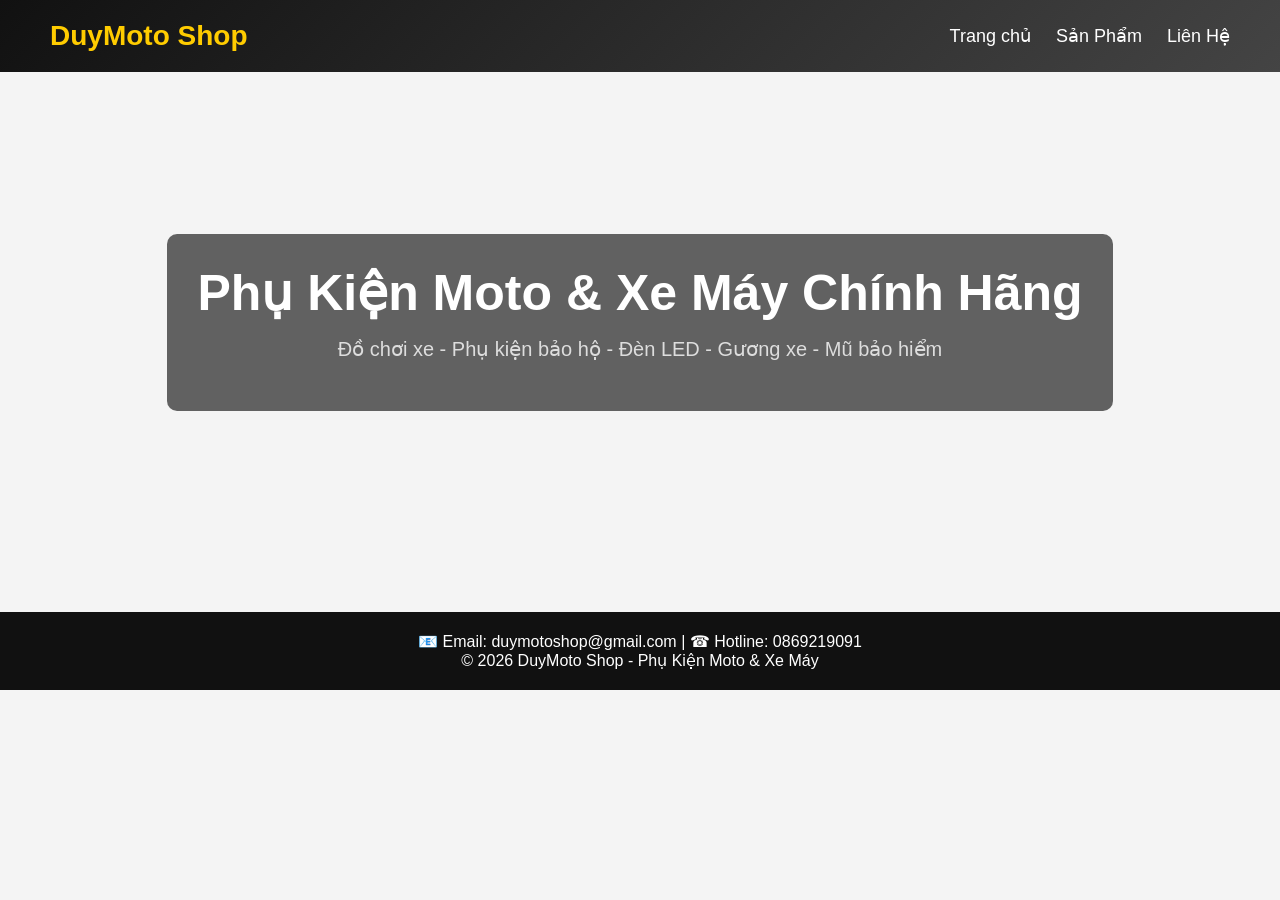
<file: index.html>
<!DOCTYPE html>
<html lang="vi">
<head>
<meta charset="UTF-8">
<meta name="viewport" content="width=device-width, initial-scale=1.0">
<title>DuyMoto Shop</title>

<style>
*{
    margin:0;
    padding:0;
    box-sizing:border-box;
    font-family:Arial, sans-serif;
}

body{
    background:#f4f4f4;
}

/* Header */
header{
    background:linear-gradient(135deg,#111,#444);
    color:white;
    padding:20px 50px;
    display:flex;
    justify-content:space-between;
    align-items:center;
}

.logo{
    font-size:28px;
    font-weight:bold;
    color:#ffcc00;
}

nav ul{
    list-style:none;
    display:flex;
    gap:25px;
}

nav ul li a{
    color:white;
    text-decoration:none;
    font-size:18px;
    transition:0.3s;
}

nav ul li a:hover{
    color:#ffcc00;
}

/* Banner */
.banner{
    height:500px;
    background:url('https://images.unsplash.com/photo-1558981806-ec527fa84c39') center/cover;
    display:flex;
    justify-content:center;
    align-items:center;
    text-align:center;
}

.banner-content{
    background:rgba(0,0,0,0.6);
    padding:30px;
    border-radius:10px;
}

.banner h1{
    color:white;
    font-size:50px;
    margin-bottom:15px;
}

.banner p{
    color:#ddd;
    font-size:20px;
    margin-bottom:20px;
}

.btn{
    background:#ffcc00;
    color:black;
    padding:12px 25px;
    text-decoration:none;
    border-radius:5px;
    font-weight:bold;
}

.btn:hover{
    background:#ffaa00;
}

/* Products */
.products{
    padding:50px;
    text-align:center;
}

.products h2{
    margin-bottom:30px;
    font-size:35px;
}

.product-grid{
    display:grid;
    grid-template-columns:repeat(auto-fit,minmax(250px,1fr));
    gap:20px;
}

.card{
    background:white;
    border-radius:10px;
    overflow:hidden;
    box-shadow:0 3px 10px rgba(0,0,0,0.2);
}

.card img{
    width:100%;
    height:220px;
    object-fit:cover;
}

.card h3{
    margin:15px 0;
}

.card p{
    color:red;
    font-weight:bold;
    margin-bottom:15px;
}

.card button{
    background:#111;
    color:white;
    border:none;
    padding:10px 20px;
    margin-bottom:15px;
    cursor:pointer;
}

.card button:hover{
    background:#ffcc00;
    color:black;
}

/* Footer */
footer{
    background:#111;
    color:white;
    text-align:center;
    padding:20px;
    margin-top:40px;
}
</style>
</head>

<body>

<header>
    <div class="logo">DuyMoto Shop</div>

    <nav>
        <ul>
            <li><a href="html/gioi-thieu.html">Trang chủ</a></li>
             <li><a href="html/san-pham.html">Sản Phẩm</a></li>
            <li><a href="html/lien-he.html">Liên Hệ</a></li>
        </ul>
    </nav>
</header>

<section class="banner">
    <div class="banner-content">
        <h1>Phụ Kiện Moto & Xe Máy Chính Hãng</h1>
        <p>Đồ chơi xe - Phụ kiện bảo hộ - Đèn LED - Gương xe - Mũ bảo hiểm</p>
    </div>
</section>

<footer>
    <p>📧 Email: duymotoshop@gmail.com | ☎ Hotline: 0869219091</p>
    <p>© 2026 DuyMoto Shop - Phụ Kiện Moto & Xe Máy</p>
</footer>

</body>
</html>
</file>
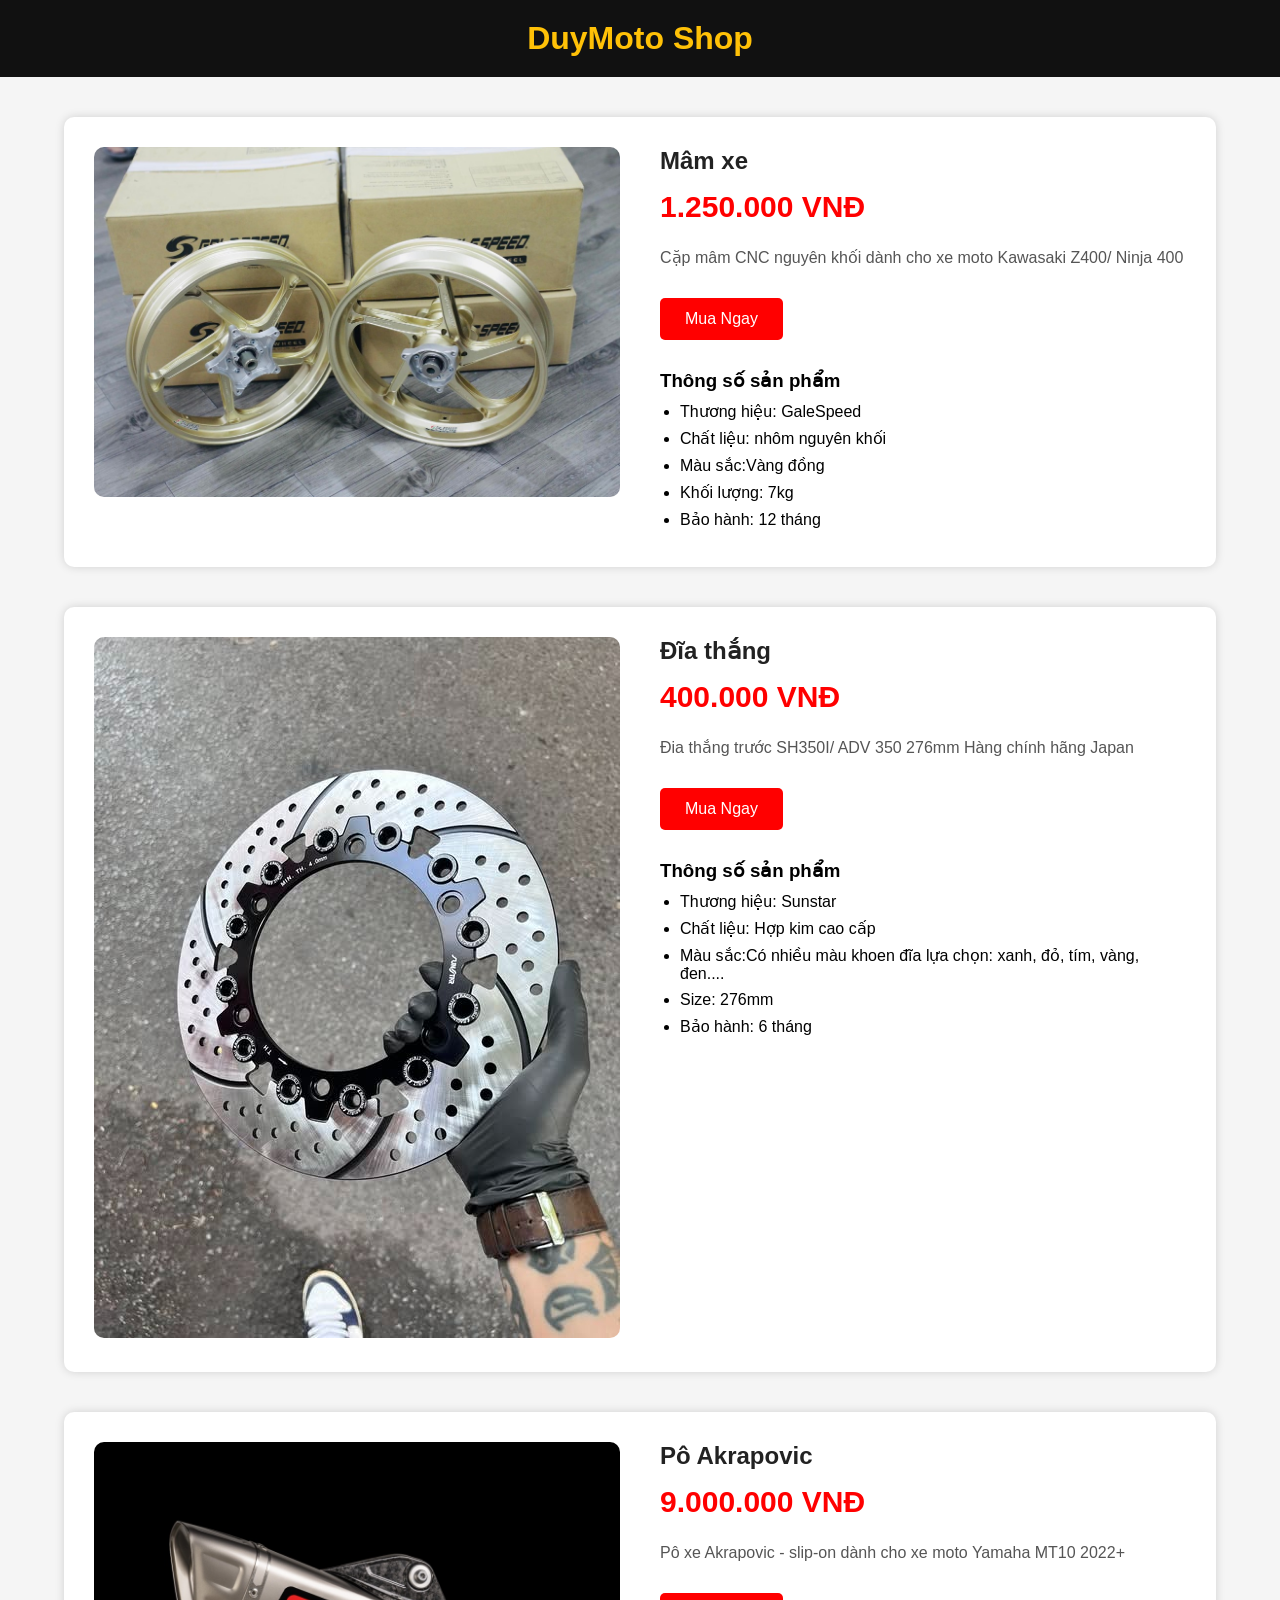
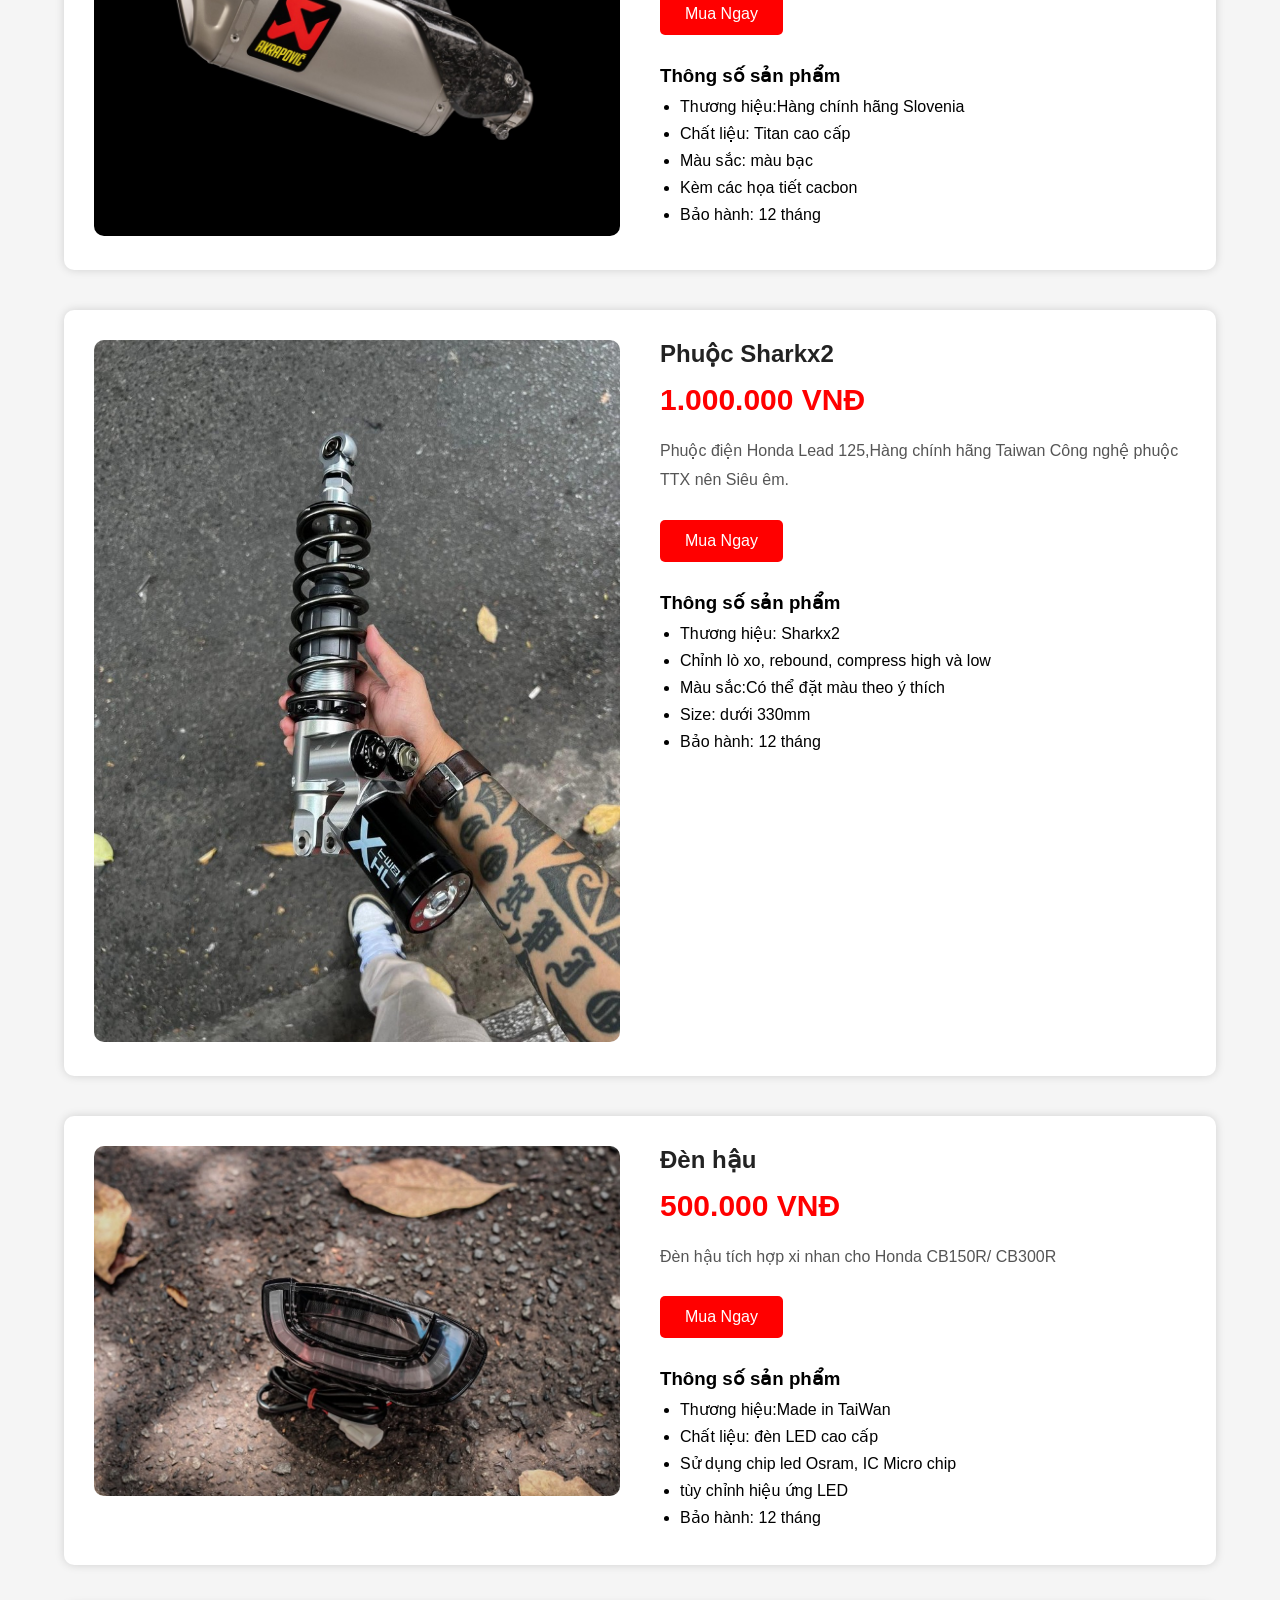
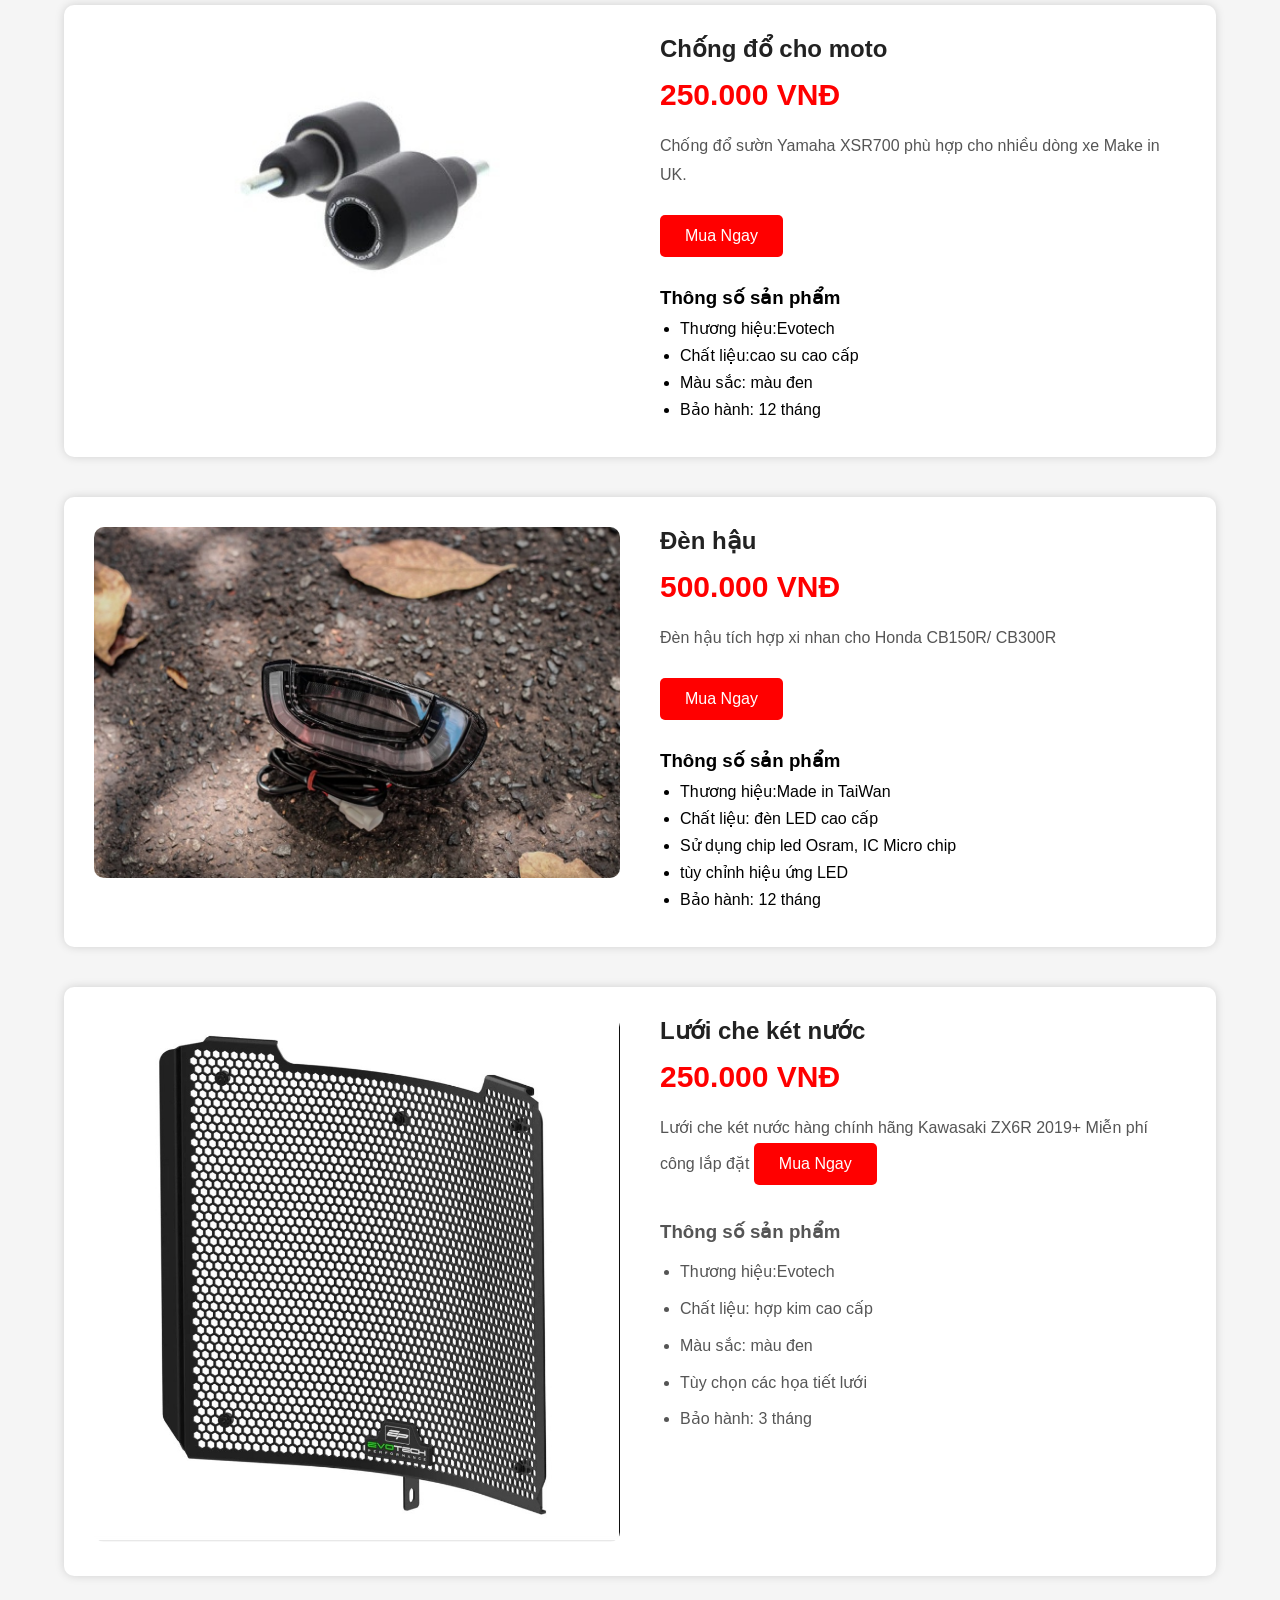
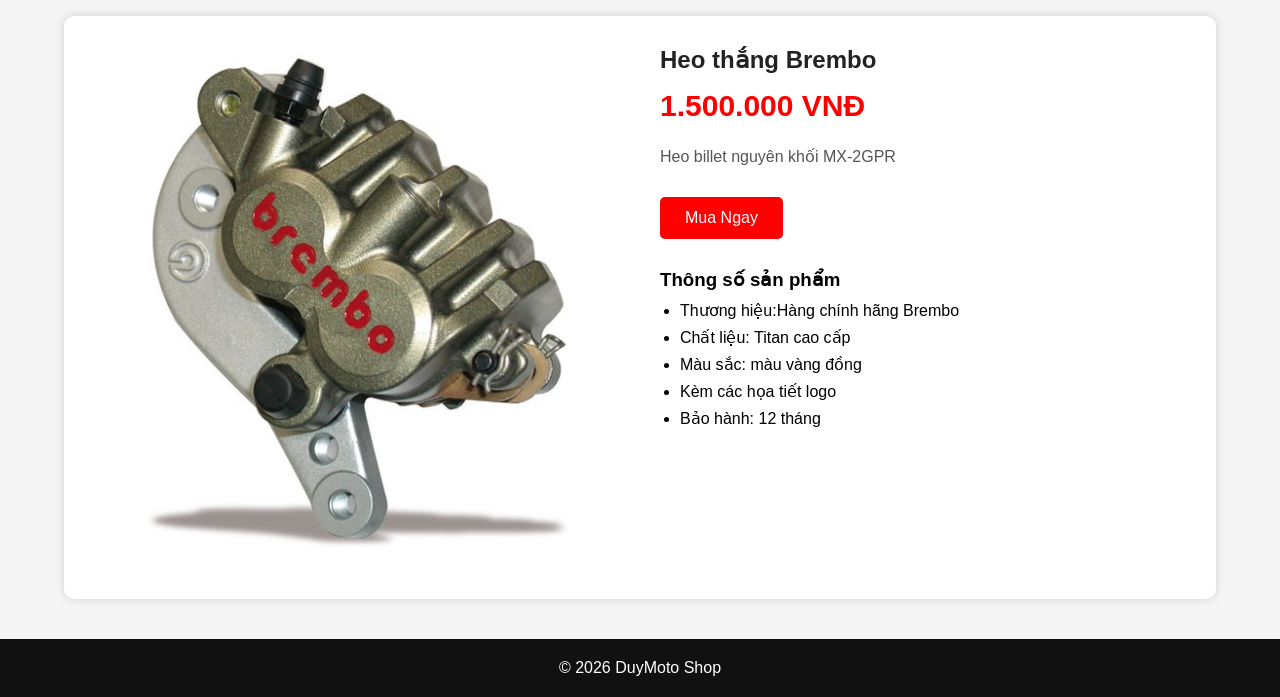
<file: html/chi-tiet.html>
<!DOCTYPE html>
<html lang="vi">
<head>
<meta charset="UTF-8">
<meta name="viewport" content="width=device-width, initial-scale=1.0">
<title>Chi Tiết Sản Phẩm</title>

<link rel="stylesheet"
href="https://cdnjs.cloudflare.com/ajax/libs/font-awesome/6.5.0/css/all.min.css">

<style>

*{
    margin:0;
    padding:0;
    box-sizing:border-box;
    font-family:Arial,sans-serif;
}

body{
    background:#f5f5f5;
}

.header{
    background:#111;
    color:white;
    padding:20px;
    text-align:center;
}

.header h1{
    color:#ffc107;
}

.container{
    width:90%;
    max-width:1200px;
    margin:40px auto;
    background:white;
    padding:30px;
    border-radius:10px;
    box-shadow:0 0 10px rgba(0,0,0,.15);

    display:flex;
    gap:40px;
}

.product-image{
    flex:1;
}

.product-image img{
    width:100%;
    border-radius:10px;
}

.product-info{
    flex:1;
}

.product-info h2{
    color:#222;
    margin-bottom:15px;
}

.price{
    color:red;
    font-size:30px;
    font-weight:bold;
    margin-bottom:20px;
}

.description{
    line-height:1.8;
    color:#555;
    margin-bottom:25px;
}

.btn{
    background:red;
    color:white;
    border:none;
    padding:12px 25px;
    font-size:16px;
    border-radius:5px;
    cursor:pointer;
}

.btn:hover{
    background:#c40000;
}

.specs{
    margin-top:30px;
}

.specs h3{
    margin-bottom:10px;
}

.specs ul{
    padding-left:20px;
}

.specs li{
    margin-bottom:8px;
}

.footer{
    background:#111;
    color:white;
    text-align:center;
    padding:20px;
    margin-top:40px;
}

</style>
</head>
<body>

<div class="header">
    <h1>DuyMoto Shop</h1>
</div>

<div class="container">

    <div class="product-image">
        <img src="../assets/image/mamxe.jpg"
             alt="Mâm Xe ">
    </div>

    <div class="product-info">

        <h2>Mâm xe </h2>

        <div class="price">
            1.250.000 VNĐ
        </div>

        <div class="description">
            Cặp mâm CNC nguyên khối dành cho xe moto Kawasaki Z400/ Ninja 400
        </div>

        <a href="lien-he.html">
            <button class="btn">
                Mua Ngay
            </button>
        </a>

        <div class="specs">
            <h3>Thông số sản phẩm</h3>

            <ul>
                <li>Thương hiệu: GaleSpeed </li>
                <li>Chất liệu: nhôm nguyên khối</li>
                <li>Màu sắc:Vàng đồng </li>
                <li>Khối lượng: 7kg</li>
                <li>Bảo hành: 12 tháng</li>
            </ul>
        </div>

    </div>

</div>
<div class="container">

    <div class="product-image">
        <img src="../assets/image/diathang.jpg"
             alt="Mâm Xe ">
    </div>

    <div class="product-info">

        <h2>Đĩa thắng </h2>

        <div class="price">
            400.000 VNĐ
        </div>

        <div class="description">
             Đia thắng trước SH350I/ ADV 350 276mm
             Hàng chính hãng Japan
        </div>

        <a href="lien-he.html">
            <button class="btn">
                Mua Ngay
            </button>
        </a>

        <div class="specs">
            <h3>Thông số sản phẩm</h3>

            <ul>
                <li>Thương hiệu: Sunstar</li>
                <li>Chất liệu: Hợp kim  cao cấp</li>
                <li>Màu sắc:Có nhiều màu khoen đĩa lựa chọn: xanh, đỏ, tím, vàng, đen....</li>
                <li>Size: 276mm</li>
                <li>Bảo hành: 6 tháng</li>
            </ul>
        </div>

    </div>

</div>
<div class="container">

    <div class="product-image">
        <img src="../assets/image/poxe.png"
             alt=" pô akrapovic">
    </div>

    <div class="product-info">

        <h2>Pô Akrapovic </h2>

        <div class="price">
            9.000.000 VNĐ
        </div>

        <div class="description">
            Pô xe Akrapovic - slip-on dành cho xe moto Yamaha MT10 2022+
        </div>

        <a href="lien-he.html">
            <button class="btn">
                Mua Ngay
            </button>
        </a>

        <div class="specs">
            <h3>Thông số sản phẩm</h3>

            <ul>
                <li>Thương hiệu:Hàng chính hãng Slovenia </li>
                <li>Chất liệu: Titan cao cấp</li>
                <li>Màu sắc: màu bạc </li>
                <li>Kèm các họa tiết cacbon</li>
                <li>Bảo hành: 12 tháng</li>
            </ul>
        </div>

    </div>

</div>
<div class="container">

    <div class="product-image">
        <img src="../assets/image/phuoc.jpg"
             alt="Phuộc shark x2">
    </div>

    <div class="product-info">

        <h2> Phuộc Sharkx2</h2>

        <div class="price">
            1.000.000 VNĐ
        </div>

        <div class="description">
            Phuộc điện Honda Lead 125,Hàng chính hãng Taiwan
            Công nghệ phuộc TTX nên Siêu êm.
        </div>

        <a href="lien-he.html">
            <button class="btn">
                Mua Ngay
            </button>
        </a>

        <div class="specs">
            <h3>Thông số sản phẩm</h3>

            <ul>
                <li>Thương hiệu: Sharkx2</li>
                <li>Chỉnh lò xo, rebound, compress high và low</li>
                <li>Màu sắc:Có thể đặt màu theo ý thích</li>
                <li>Size: dưới 330mm</li>
                <li>Bảo hành: 12 tháng</li>
            </ul>
        </div>

    </div>

</div>
<div class="container">

    <div class="product-image">
        <img src="../assets/image/denhau.jpg"
             alt="Đèn hậu ">
    </div>

    <div class="product-info">

        <h2>Đèn hậu</h2>

        <div class="price">
            500.000 VNĐ
        </div>

        <div class="description">
            Đèn hậu tích hợp xi nhan cho Honda CB150R/ CB300R
        </div>

        <a href="lien-he.html">
            <button class="btn">
                Mua Ngay
            </button>
        </a>

        <div class="specs">
            <h3>Thông số sản phẩm</h3>

            <ul>
                <li>Thương hiệu:Made in TaiWan</li>
                <li>Chất liệu: đèn LED cao cấp</li>
                <li> Sử dụng chip led Osram, IC Micro chip</li>
                <li>tùy chỉnh hiệu ứng LED</li>
                <li>Bảo hành: 12 tháng</li>
            </ul>
        </div>

    </div>
</div>
<div class="container">
    <div class="product-image">
        <img src="../assets/image/chongdo.jpg"
             alt=" Chống đổ xe">
    </div>

    <div class="product-info">

        <h2>Chống đổ cho moto </h2>

        <div class="price">
            250.000 VNĐ
        </div>

        <div class="description">
           Chống đổ sườn Yamaha XSR700 phù hợp cho nhiều dòng xe 
           Make in UK.
        </div>

        <a href="lien-he.html">
            <button class="btn">
                Mua Ngay
            </button>
        </a>

        <div class="specs">
            <h3>Thông số sản phẩm</h3>

            <ul>
                <li>Thương hiệu:Evotech </li>
                <li>Chất liệu:cao su cao cấp</li>
                <li>Màu sắc: màu đen </li>
                <li>Bảo hành: 12 tháng</li>
            </ul>
        </div>

    </div>
</div>
<div class="container">

    <div class="product-image">
        <img src="../assets/image/denhau.jpg"
             alt="Đèn hậu ">
    </div>

    <div class="product-info">

        <h2>Đèn hậu</h2>

        <div class="price">
            500.000 VNĐ
        </div>

        <div class="description">
            Đèn hậu tích hợp xi nhan cho Honda CB150R/ CB300R
        </div>

        <a href="lien-he.html">
            <button class="btn">
                Mua Ngay
            </button>
        </a>

        <div class="specs">
            <h3>Thông số sản phẩm</h3>

            <ul>
                <li>Thương hiệu:Made in TaiWan</li>
                <li>Chất liệu: đèn LED cao cấp</li>
                <li> Sử dụng chip led Osram, IC Micro chip</li>
                <li>tùy chỉnh hiệu ứng LED</li>
                <li>Bảo hành: 12 tháng</li>
            </ul>
        </div>

    </div>
</div>
<div class="container">
 <div class="product-image">
        <img src="../assets/image/ketnuoc.jpg"
             alt=" Két nước">
    </div>

    <div class="product-info">

        <h2>Lưới che két nước</h2>

        <div class="price">
            250.000 VNĐ
        </div>

        <div class="description">
            Lưới che két nước hàng chính hãng Kawasaki ZX6R 2019+
            Miễn phí công lắp đặt

        <a href="lien-he.html">
            <button class="btn">
                Mua Ngay
            </button>
        </a>

        <div class="specs">
            <h3>Thông số sản phẩm</h3>

            <ul>
                <li>Thương hiệu:Evotech </li>
                <li>Chất liệu: hợp kim cao cấp</li>
                <li>Màu sắc: màu đen </li>
                <li>Tùy chọn các họa tiết lưới</li>
                <li>Bảo hành: 3 tháng</li>
            </ul>
        </div>

    </div>
</div>
</div>
<div class="container">
    <div class="product-image">
        <img src="../assets/image/heo brembo.jpg"
             alt=" Heo thắng ">
    </div>

    <div class="product-info">

        <h2>
            Heo thắng Brembo </h2>

        <div class="price">
            1.500.000 VNĐ
        </div>

        <div class="description">
            Heo billet nguyên khối MX-2GPR
        </div>

        <a href="lien-he.html">
            <button class="btn">
                Mua Ngay
            </button>
        </a>

        <div class="specs">
            <h3>Thông số sản phẩm</h3>

            <ul>
                <li>Thương hiệu:Hàng chính hãng Brembo </li>
                <li>Chất liệu: Titan cao cấp</li>
                <li>Màu sắc: màu vàng đồng </li>
                <li>Kèm các họa tiết logo</li>
                <li>Bảo hành: 12 tháng</li>
            </ul>
        </div>
 </div>
</div>
<div class="footer">
    © 2026 DuyMoto Shop
</div>

</body>
</html>
</file>
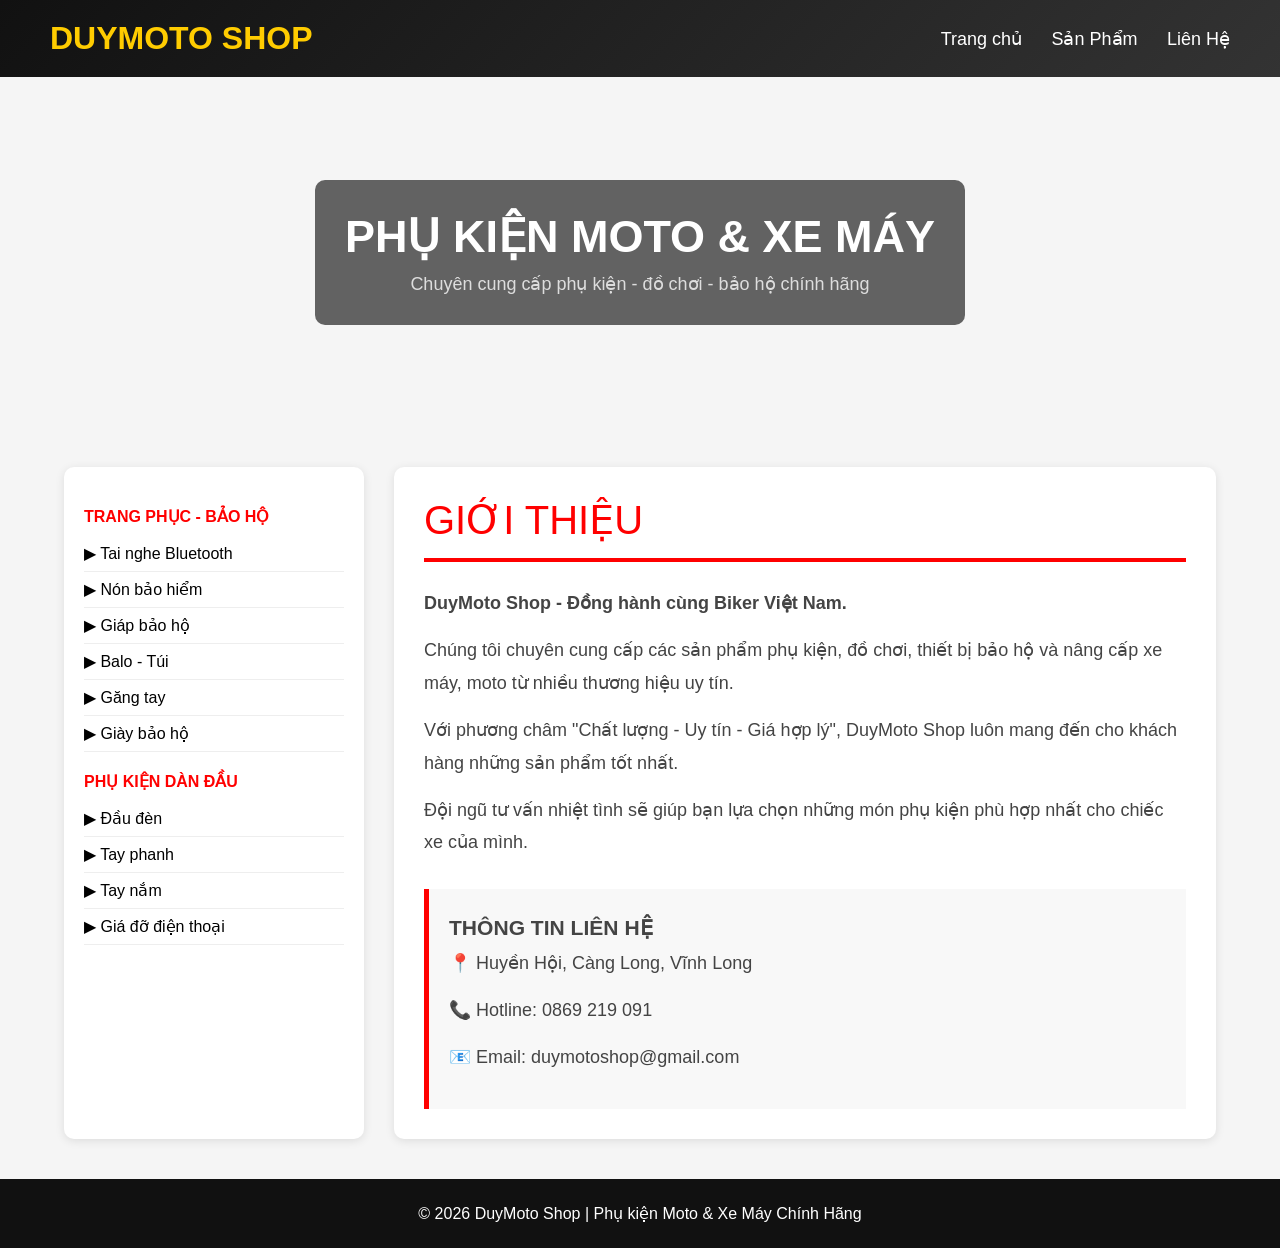
<file: html/gioi-thieu.html>
<style>
*{
    margin:0;
    padding:0;
    box-sizing:border-box;
    font-family:Arial, Helvetica, sans-serif;
}

body{
    background:#f5f5f5;
}

/* HEADER */
.header{
    background:linear-gradient(135deg,#111,#333);
    color:white;
    padding:20px 50px;
    display:flex;
    justify-content:space-between;
    align-items:center;
}

.logo{
    font-size:32px;
    font-weight:bold;
    color:#ffcc00;
}

.menu a{
    color:white;
    text-decoration:none;
    margin-left:25px;
    font-size:18px;
}

.menu a:hover{
    color:#ffcc00;
}

/* BANNER */
.banner{
    height:350px;
    background:url("https://images.unsplash.com/photo-1558981806-ec527fa84c39")
    center/cover;
    display:flex;
    justify-content:center;
    align-items:center;
    text-align:center;
}

.banner-box{
    background:rgba(0,0,0,0.6);
    padding:30px;
    border-radius:10px;
}

.banner h1{
    color:white;
    font-size:45px;
}

.banner p{
    color:#ddd;
    margin-top:10px;
    font-size:18px;
}

/* LAYOUT */
.container{
    width:90%;
    margin:40px auto;
    display:flex;
    gap:30px;
}

/* SIDEBAR */
.sidebar{
    width:300px;
    background:white;
    border-radius:10px;
    padding:20px;
    box-shadow:0 2px 10px rgba(0,0,0,.1);
}

.sidebar h4{
    color:red;
    margin:20px 0 10px;
}

.sidebar ul{
    list-style:none;
}

.sidebar li{
    padding:8px 0;
    border-bottom:1px solid #eee;
}

/* CONTENT */
.content{
    flex:1;
    background:white;
    padding:30px;
    border-radius:10px;
    box-shadow:0 2px 10px rgba(0,0,0,.1);
}

.title{
    color:red;
    font-size:40px;
    margin-bottom:15px;
}

.line{
    height:4px;
    background:red;
    margin-bottom:25px;
}

.text{
    line-height:1.8;
    color:#444;
    font-size:18px;
}

.text p{
    margin-bottom:15px;
}

/* CONTACT */
.contact{
    margin-top:30px;
    background:#f8f8f8;
    padding:20px;
    border-left:5px solid red;
}

/* FOOTER */
.footer{
    background:#111;
    color:white;
    text-align:center;
    padding:25px;
    margin-top:40px;
}
</style>

<body>

<!-- HEADER -->
<div class="header">
    <div class="logo">DUYMOTO SHOP</div>

    <div class="menu">
        <a href="gioi-thieu.html">Trang chủ</a>
        <a href="san-pham.html">Sản Phẩm</a>
        <a href="lien-he.html">Liên Hệ</a>
    </div>
</div>

<!-- BANNER -->
<div class="banner">
    <div class="banner-box">
        <h1>PHỤ KIỆN MOTO & XE MÁY</h1>
        <p>Chuyên cung cấp phụ kiện - đồ chơi - bảo hộ chính hãng</p>
    </div>
</div>

<div class="container">

    <div class="sidebar">

        <h4>TRANG PHỤC - BẢO HỘ</h4>
        <ul>
            <li>▶ Tai nghe Bluetooth</li>
            <li>▶ Nón bảo hiểm</li>
            <li>▶ Giáp bảo hộ</li>
            <li>▶ Balo - Túi</li>
            <li>▶ Găng tay</li>
            <li>▶ Giày bảo hộ</li>
        </ul>

        <h4>PHỤ KIỆN DÀN ĐẦU</h4>
        <ul>
            <li>▶ Đầu đèn</li>
            <li>▶ Tay phanh</li>
            <li>▶ Tay nắm</li>
            <li>▶ Giá đỡ điện thoại</li>
        </ul>

    </div>

    <div class="content">

        <div class="title">GIỚI THIỆU</div>

        <div class="line"></div>

        <div class="text">

            <p><strong>DuyMoto Shop - Đồng hành cùng Biker Việt Nam.</strong></p>

            <p>
                Chúng tôi chuyên cung cấp các sản phẩm phụ kiện, đồ chơi,
                thiết bị bảo hộ và nâng cấp xe máy, moto từ nhiều thương hiệu uy tín.
            </p>

            <p>
                Với phương châm "Chất lượng - Uy tín - Giá hợp lý",
                DuyMoto Shop luôn mang đến cho khách hàng những sản phẩm tốt nhất.
            </p>

            <p>
                Đội ngũ tư vấn nhiệt tình sẽ giúp bạn lựa chọn những món phụ kiện
                phù hợp nhất cho chiếc xe của mình.
            </p>

            <div class="contact">
                <h3>THÔNG TIN LIÊN HỆ</h3>
                <p>📍 Huyền Hội, Càng Long, Vĩnh Long</p>
                <p>📞 Hotline: 0869 219 091</p>
                <p>📧 Email: duymotoshop@gmail.com</p>
            </div>

        </div>

    </div>

</div>

<div class="footer">
    © 2026 DuyMoto Shop | Phụ kiện Moto & Xe Máy Chính Hãng
</div>

</body>
</file>
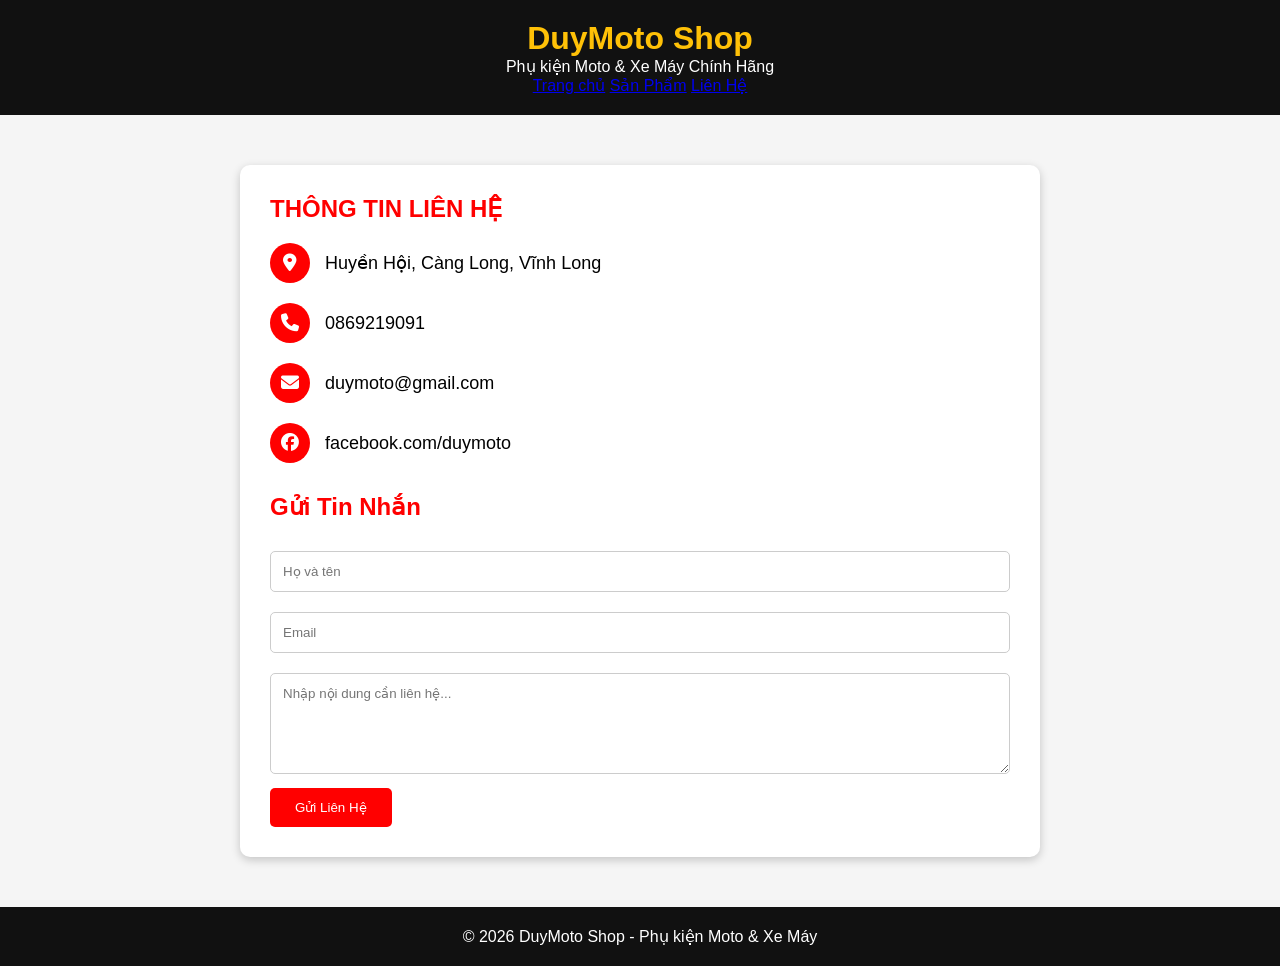
<file: html/lien-he.html>
<!DOCTYPE html>
<html lang="vi">
<head>
<meta charset="UTF-8">
<meta name="viewport" content="width=device-width, initial-scale=1.0">
<title>Liên Hệ - DuyMoto Shop</title>

<link rel="stylesheet"
href="https://cdnjs.cloudflare.com/ajax/libs/font-awesome/6.5.0/css/all.min.css">

<style>

*{
    margin:0;
    padding:0;
    box-sizing:border-box;
    font-family:Arial, sans-serif;
}

body{
    background:#f5f5f5;
}

/* HEADER */
.header{
    background:#111;
    color:white;
    padding:20px;
    text-align:center;
}

.header h1{
    color:#ffc107;
}

/* CONTACT BOX */
.contact-container{
    width:80%;
    max-width:800px;
    margin:50px auto;
    background:white;
    padding:30px;
    border-radius:10px;
    box-shadow:0 3px 10px rgba(0,0,0,.2);
}

.contact-container h2{
    color:red;
    margin-bottom:20px;
}

.contact-item{
    display:flex;
    align-items:center;
    gap:15px;
    margin:20px 0;
    font-size:18px;
}

.contact-item i{
    width:40px;
    height:40px;
    background:red;
    color:white;
    display:flex;
    justify-content:center;
    align-items:center;
    border-radius:50%;
}

/* FORM */
form{
    margin-top:30px;
}

input, textarea{
    width:100%;
    padding:12px;
    margin:10px 0;
    border:1px solid #ccc;
    border-radius:5px;
}

button{
    background:red;
    color:white;
    border:none;
    padding:12px 25px;
    border-radius:5px;
    cursor:pointer;
}

button:hover{
    background:#cc0000;
}

/* FOOTER */
.footer{
    background:#111;
    color:white;
    text-align:center;
    padding:20px;
    margin-top:40px;
}

</style>
</head>

<body>

<div class="header">
    <h1>DuyMoto Shop</h1>
    <p>Phụ kiện Moto & Xe Máy Chính Hãng</p>
     <div class="menu">
        <a href="gioi-thieu.html">Trang chủ</a>
        <a href="san-pham.html">Sản Phẩm</a>
        <a href="lien-he.html">Liên Hệ</a>
    </div>
</div>
</div>

<div class="contact-container">

    <h2>THÔNG TIN LIÊN HỆ</h2>

    <div class="contact-item">
        <i class="fa-solid fa-location-dot"></i>
        <span>Huyền Hội, Càng Long, Vĩnh Long</span>
    </div>

    <div class="contact-item">
        <i class="fa-solid fa-phone"></i>
        <span>0869219091</span>
    </div>

    <div class="contact-item">
        <i class="fa-solid fa-envelope"></i>
        <span>duymoto@gmail.com</span>
    </div>

    <div class="contact-item">
        <i class="fa-brands fa-facebook"></i>
        <span>facebook.com/duymoto</span>
    </div>

    <form>
        <h2>Gửi Tin Nhắn</h2>

        <input type="text" placeholder="Họ và tên">

        <input type="email" placeholder="Email">

        <textarea rows="5"
        placeholder="Nhập nội dung cần liên hệ..."></textarea>

        <button type="submit">
            Gửi Liên Hệ
        </button>
    </form>

</div>

<div class="footer">
    © 2026 DuyMoto Shop - Phụ kiện Moto & Xe Máy
</div>

</body>
</html>
</file>
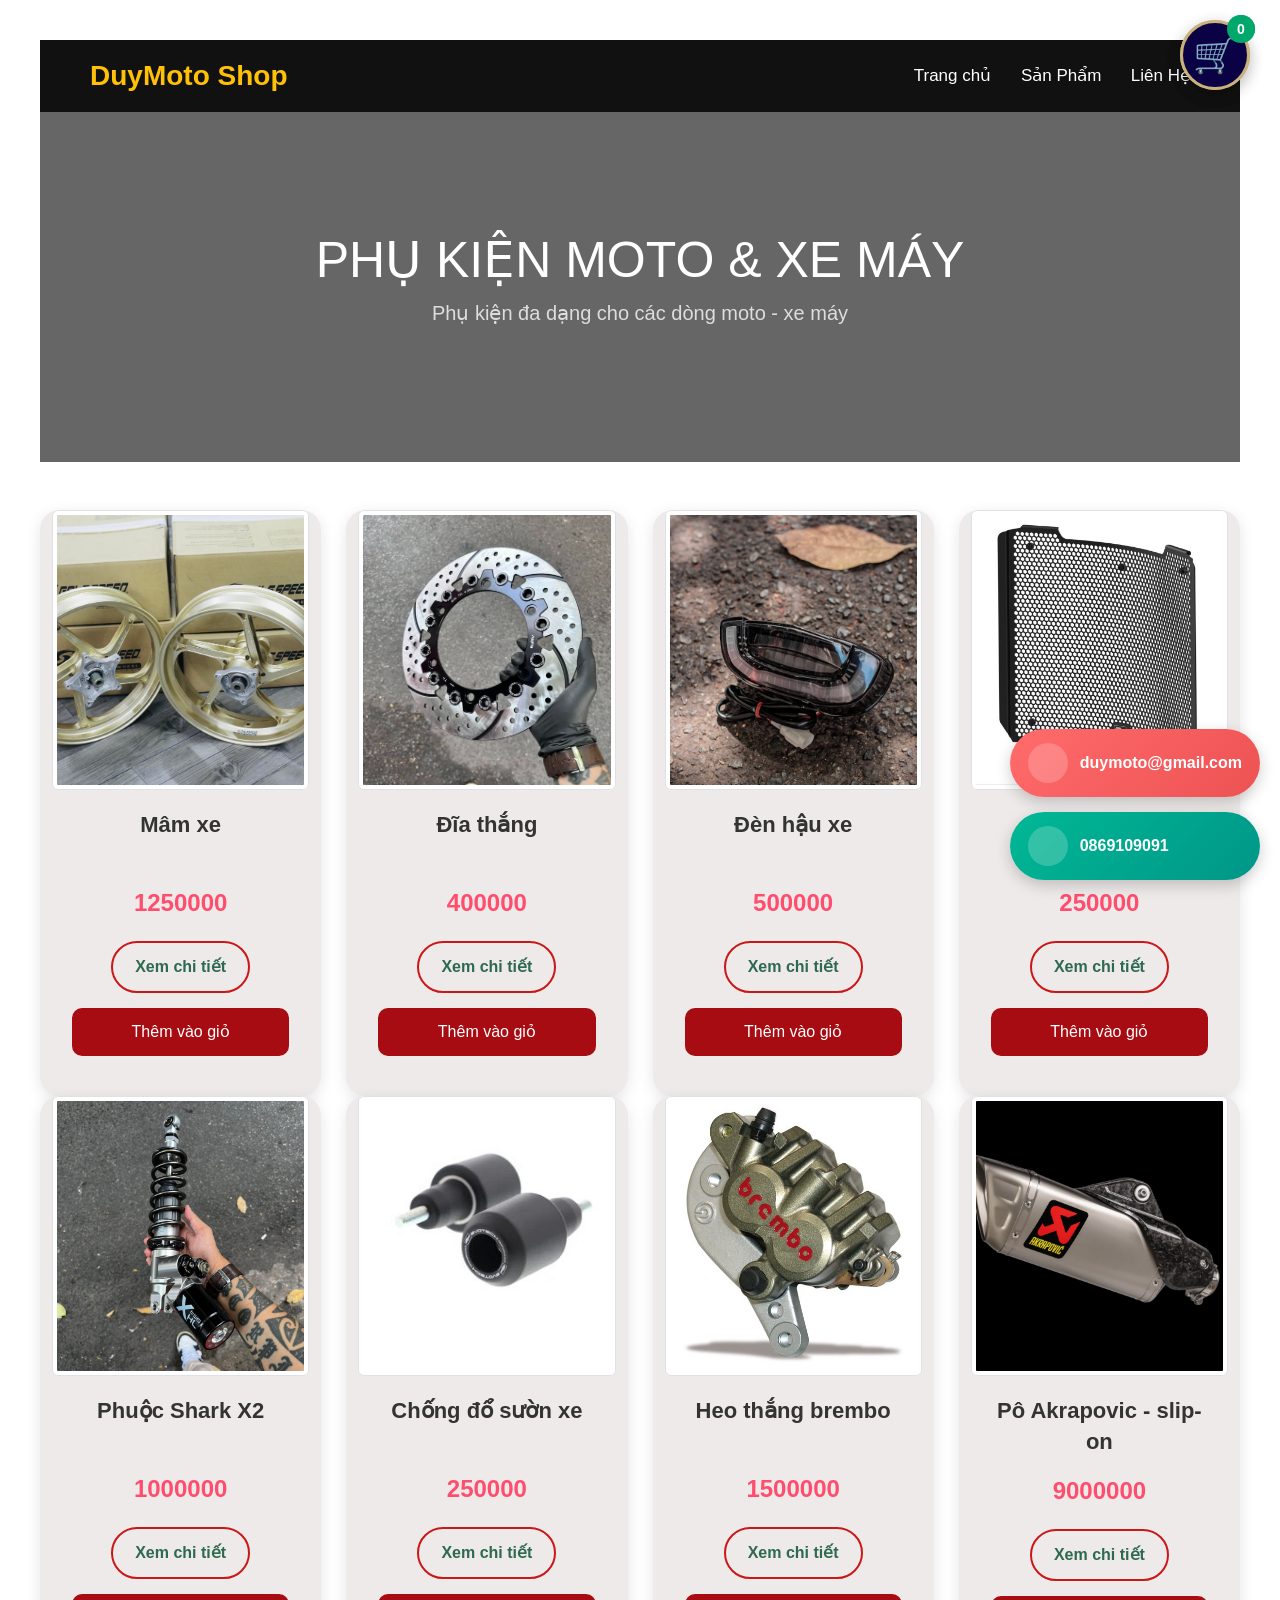
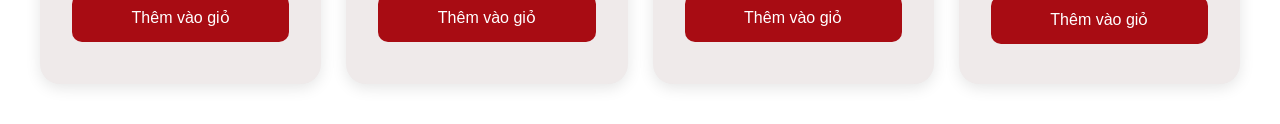
<file: html/san-pham.html>
<!DOCTYPE html>
<html>
<head>
    <meta charset="UTF-8">
    <title>Shop phụ kiện</title>
    <link rel = "stylesheet" href = "../css/stylesp.css">
    <script src = "../js/script.js"></script>
    <!-- Latest compiled and minified CSS -->
    <link href="https://cdn.jsdelivr.net/npm/bootstrap@5.3.8/dist/css/bootstrap.min.css" rel="stylesheet">

    <!-- Latest compiled JavaScript -->
    <script src="https://cdn.jsdelivr.net/npm/bootstrap@5.3.8/dist/js/bootstrap.bundle.min.js"></script>
</head>
<body>
    <!-- HEADER -->
<header class="header">
    <div class="logo">
        <i class="fa-solid fa-motorcycle"></i>
        DuyMoto Shop
    </div>

    <nav>
        <a href="gioi-thieu.html">Trang chủ </a>
        <a href="san-pham.html">Sản Phẩm</a>
        <a href="lien-he.html">Liên Hệ</a>
    </nav>
</header>

<!-- BANNER -->
<section class="hero">
    <div class="hero-content">
        <h1>PHỤ KIỆN MOTO & XE MÁY</h1>
        <p>Phụ kiện đa dạng cho các dòng moto - xe máy</p>
    </div>
</section>

<!-- DANH SÁCH SẢN PHẨM -->
<div class="container mt-5">
    <div class="row" id="product-list"></div>
</div>
    <div class = "container" id = "container">
        <div class="row" id = "product-list"> </div>

    </div>
    <!-- Nút giỏ hàng -->
<div class="cart-box">
    <div class="cart-count">0</div>

    <a href="lien-he.html">
        🛒
    </a>

    <!-- Box thanh toán -->
    <div class="cart-popup">
        <p>0 SẢN PHẨM</p>

        <div class="total">
            <span>Tổng cộng</span>
            <span>0</span>
        </div>

        <button>THANH TOÁN</button>
    </div>
</div>
    <script>
       // Display Data from the Object:
        /*for(let i = 0; i<productList.length; i++)
            addProduct(productList[i].id, productList[i].name, productList[i].price, productList[i].image, productList[i].productLink);
        */
        productList.forEach(product => {
            addProduct(product.id, product.name, product.price, product.image, product.productLink);
        });
    </script>
    <div class="cart-box">

    <div class="cart-count">0</div>

    <a href="lien-he.html">🛒</a>

    <div class="cart-popup">

        <div class="cart-products">
            <!-- Sản phẩm sẽ hiện ở đây -->
        </div>

        <div class="total">
            <span>Tổng cộng</span>
            <span class="cart-total-price">0đ</span>
        </div>

        <button>THANH TOÁN</button>

    </div>

</div>
<!-- CONTACT FIXED -->
<div class="contact-fixed">

    <a href="mailto:duymoto@gmail.com" class="contact-item email">
        <i class="fa-solid fa-envelope"></i>
        <span>duymoto@gmail.com</span>
    </a>

    <a href="tel:0869219091" class="contact-item hotline">
        <i class="fa-solid fa-phone"></i>
        <span>0869109091</span>
    </a>

</div>
</body>
</html>
</file>
<file: css/stylesp.css>
.title{
    text-align: center;
    margin-bottom: 40px;
}

.title h1{
    font-size: 42px;
    color: #9d1e24;
    margin-bottom: 10px;
}

.title p{
    font-size: 18px;
    color: #950808;
}
/* RESET */
*{
    margin: 0;
    padding: 0;
    box-sizing: border-box;
    font-family: Arial, Helvetica, sans-serif;
}

body{
    background: #af2626;
    padding: 40px;
}

/* CONTAINER */
#container{
    max-width: 1400px;
    margin: auto;
}

/* PRODUCT LIST */
#product-list{
    display: grid;
    grid-template-columns: repeat(auto-fit, minmax(240px,1fr));
    gap: 25px;
}

/* PRODUCT ITEM */
.product-item{
    background: rgb(239, 234, 234);
    border-radius: 20px;
    overflow: hidden;
    box-shadow: 0 4px 15px rgba(0,0,0,0.1);
    transition: all 0.3s ease;
    padding-bottom: 20px;
}

.product-item:hover{
    transform: translateY(-8px);
    box-shadow: 0 10px 25px rgba(0,0,0,0.15);
}

/* IMAGE */
.product-image{
    width: 100%;
    height: 280px;
    overflow: hidden;
}

.product-image img{
    width: 100%;
    height: 100%;
    object-fit: cover;
    transition: 0.4s;
}

.product-item:hover img{
    transform: scale(1.05);
}

/* PRODUCT INFO */
.product-info{
    padding: 20px;
    text-align: center;
}

/* PRODUCT NAME */
.product-info p:first-child{
    font-size: 22px;
    font-weight: bold;
    color: #333;
    min-height: 60px;
    margin-bottom: 15px;
    line-height: 1.4;
}

/* PRODUCT PRICE */
.product-info p:nth-child(2){
    font-size: 24px;
    color: #ff4d6d;
    font-weight: bold;
    margin-bottom: 20px;
}

/* BUTTON */
.product-info a{
    display: inline-block;
    text-decoration: none;
    padding: 12px 22px;
    border: 2px solid #ca1717;
    border-radius: 30px;
    color: #2d6a4f;
    font-weight: bold;
    transition: all 0.3s ease;
}

.product-info a:hover{
    background: #52b788;
    color: white;
}

/* RESPONSIVE */
@media(max-width:768px){
    body{
        padding: 20px;
    }

    .product-image{
        height: 220px;
    }

    .product-info p:first-child{
        font-size: 18px;
    }

    .product-info p:nth-child(2){
        font-size: 20px;
    }
}
/* CART */
.cart-box{
    position: fixed;
    top: 20px;
    right: 30px;
    z-index: 999;
}

/* ICON */
.cart-box a{
    width: 70px;
    height: 70px;
    background: white;
    border: 3px solid #c9b27c;
    border-radius: 50%;
    display: flex;
    justify-content: center;
    align-items: center;
    text-decoration: none;
    font-size: 35px;
    color: #b49355;
    box-shadow: 0 5px 15px rgba(0,0,0,0.15);
    transition: 0.3s;
}

./* KHUNG GIỎ HÀNG */
.cart-box{
    position: fixed;
    top: 20px;
    right: 30px;
    z-index: 9999;
}

/* ICON GIỎ HÀNG */
.cart-box > a{
    width: 70px;
    height: 70px;
    background: rgb(11, 2, 69);
    border: 3px solid #c9b27c;
    border-radius: 50%;
    display: flex;
    justify-content: center;
    align-items: center;
    text-decoration: none;
    font-size: 35px;
    color: #b49355;
    box-shadow: 0 5px 15px rgba(0,0,0,0.15);
    transition: 0.3s;
    position: relative;
    z-index: 10000;
}

.cart-box > a:hover{
    transform: scale(1.08);
}

/* SỐ LƯỢNG */
.cart-count{
    position: absolute;
    top: -5px;
    right: -5px;
    width: 28px;
    height: 28px;
    background: #00a86b;
    color: white;
    border-radius: 50%;
    font-size: 14px;
    display: flex;
    justify-content: center;
    align-items: center;
    font-weight: bold;
    z-index: 10001;
}

/* POPUP */
.cart-popup{
    width: 350px;
    max-height: 500px;
    overflow-y: auto;

    background: white;
    padding: 25px;

    position: absolute;
    top: 85px;
    right: 0;

    border-radius: 15px;

    box-shadow: 0 10px 25px rgba(0,0,0,0.15);

    opacity: 0;
    visibility: hidden;
    transform: translateY(10px);

    transition: 0.3s;

    z-index: 9998;
}

/* HIỆN POPUP */
.cart-box:hover .cart-popup{
    opacity: 1;
    visibility: visible;
    transform: translateY(0);
}

/* ITEM */
.cart-item{
    display: flex;
    align-items: center;
    gap: 12px;

    padding: 12px 0;

    border-bottom: 1px solid #eee;
}

.cart-item img{
    width: 60px;
    height: 60px;
    object-fit: cover;
    border-radius: 10px;
}

/* THÔNG TIN */
.cart-info{
    flex: 1;
}

.cart-info h4{
    font-size: 15px;
    margin-bottom: 5px;
    color: #333;
}

.cart-info p{
    color: #ff4d6d;
    font-size: 14px;
}

/* NÚT XÓA */
.cart-item button{
    width: 30px;
    height: 30px;

    border: none;
    border-radius: 50%;

    background: #ff4d6d;
    color: white;

    cursor: pointer;

    transition: 0.3s;

    font-size: 14px;

    flex-shrink: 0;
}

.cart-item button:hover{
    background: red;
    transform: scale(1.1);
}

/* TOTAL */
.total{
    display: flex;
    justify-content: space-between;

    margin-top: 20px;
    margin-bottom: 20px;

    font-size: 20px;
    font-weight: bold;
}

/* THANH TOÁN */
.cart-popup > button{
    width: 100%;
    padding: 14px;

    border: none;
    border-radius: 10px;

    background: #009688;
    color: white;

    font-size: 17px;
    cursor: pointer;

    transition: 0.3s;
}

.cart-popup > button:hover{
    background: #00796b;
}
/* NÚT THÊM GIỎ */
.add-cart-btn{
    margin-top: 15px;
    width: 100%;
    padding: 12px;
    border: none;
    background: #a80c13;
    color: white;
    border-radius: 10px;
    cursor: pointer;
    font-size: 16px;
    transition: 0.3s;
}

.add-cart-btn:hover{
    background: #40916c;
}
/* KHUNG CONTACT */
.contact-fixed{
    position: fixed;
    bottom: 20px;
    right: 20px;

    display: flex;
    flex-direction: column;
    gap: 15px;

    z-index: 9999;
}

/* ITEM */
.contact-item{
    display: flex;
    align-items: center;
    gap: 12px;

    padding: 14px 18px;

    border-radius: 50px;

    text-decoration: none;
    color: white;

    font-size: 16px;
    font-weight: bold;

    box-shadow: 0 5px 15px rgba(0,0,0,0.2);

    transition: 0.3s;
}

/* EMAIL */
.email{
    background: linear-gradient(135deg,#ff6b6b,#ee5253);
}

/* HOTLINE */
.hotline{
    background: linear-gradient(135deg,#00b894,#009688);
}

/* ICON */
.contact-item i{
    width: 40px;
    height: 40px;

    background: rgba(255,255,255,0.2);

    border-radius: 50%;

    display: flex;
    justify-content: center;
    align-items: center;

    font-size: 18px;
}

/* HOVER */
.contact-item:hover{
    transform: translateX(-8px) scale(1.03);
}

/* MOBILE */
@media(max-width:768px){

    .contact-item span{
        display: none;
    }

    .contact-item{
        width: 60px;
        height: 60px;

        justify-content: center;
        padding: 0;
    }

    .contact-item i{
        background: transparent;
    }
}
body{
    background:#f5f5f5;
}

/* HEADER */
.header{
    background:#111;
    color:white;
    padding:15px 50px;
    display:flex;
    justify-content:space-between;
    align-items:center;
}

.logo{
    font-size:28px;
    font-weight:bold;
    color:#ffc107;
}

nav a{
    color:white;
    text-decoration:none;
    margin-left:25px;
    font-size:17px;
}

nav a:hover{
    color:#ffc107;
}

/* BANNER */
.hero{
    height:350px;
    background:linear-gradient(
        rgba(0,0,0,.6),
        rgba(0,0,0,.6)
    ),
    url("https://images.unsplash.com/photo-1558981806-ec527fa84c39")
    center/cover;

    display:flex;
    justify-content:center;
    align-items:center;
    text-align:center;
}

.hero h1{
    color:white;
    font-size:50px;
}

.hero p{
    color:#ddd;
    font-size:20px;
}

/* FOOTER */
footer{
    background:#111;
    color:white;
    text-align:center;
    padding:20px;
    margin-top:50px;
}
</file>
